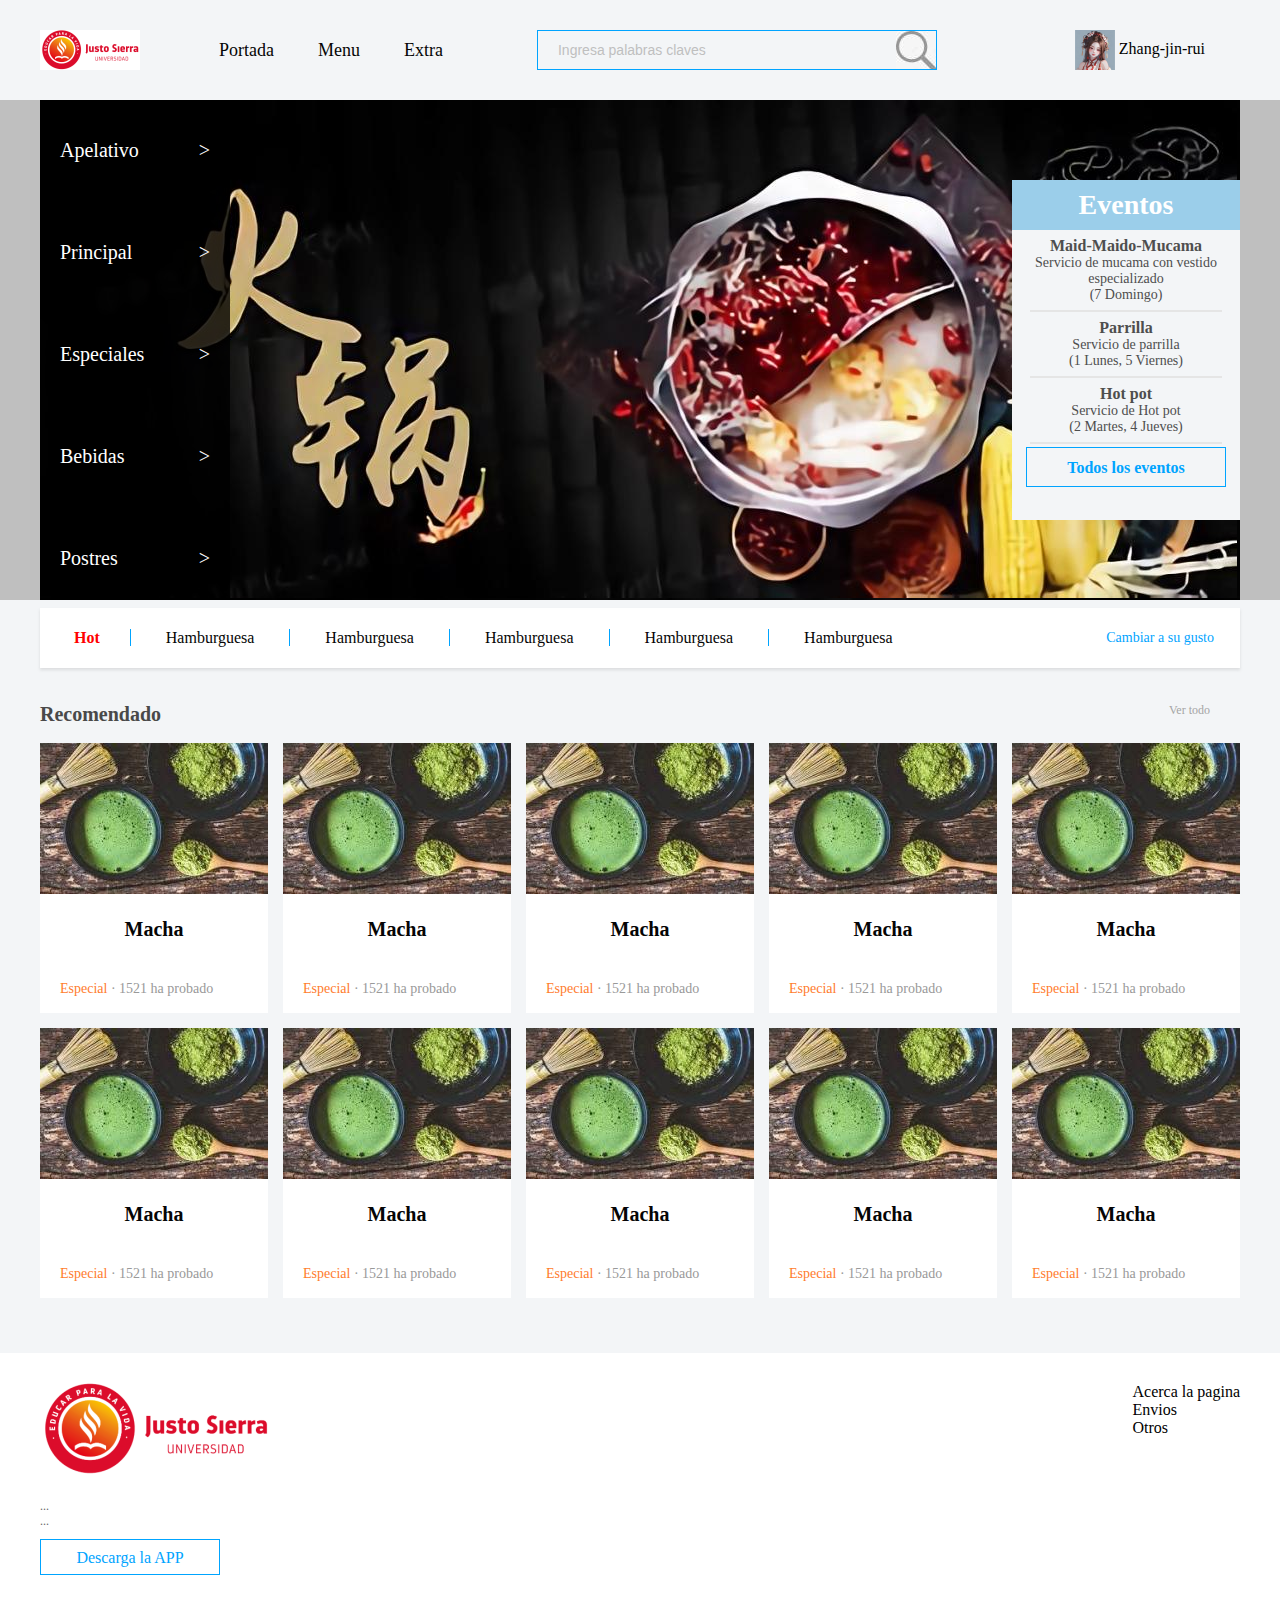
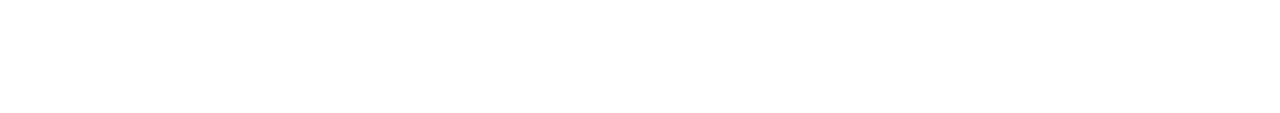
<file: index.html>
<!--
 * @Author: error: error: git config user.name & please set dead value or install git && error: git config user.email & please set dead value or install git & please set dead value or install git
 * @Date: 2023-05-27 10:11:23
 * @LastEditors: hongye user email
 * @LastEditTime: 2024-06-22 09:06:16
 * @FilePath: \VScode\restaurante\index.html
 * @Description: 这是默认设置,请设置`customMade`, 打开koroFileHeader查看配置 进行设置: https://github.com/OBKoro1/koro1FileHeader/wiki/%E9%85%8D%E7%BD%AE
-->
<!DOCTYPE html>
<html lang="en">

<head>
    <meta charset="UTF-8">
    <meta http-equiv="X-UA-Compatible" content="IE=edge">
    <meta name="viewport" content="width=device-width, initial-scale=1.0">
    <title>restaurante</title>
    <link rel="stylesheet" href="./css/index.css">
</head>

<body>
    <div class="header wrapper">
        <h1>
            <a href="#"><img src="./image/1685420891500(1).png" alt=""></a>
        </h1>
        <div class="nav">
            <ul>
                <li><a href="#">Portada</a></li>
                <li><a href="#">Menu</a></li>
                <li><a href="#">Extra</a></li>
            </ul>
        </div>
        <div class="search">
            <input type="text" placeholder="Ingresa palabras claves">
            <button></button>
        </div>
        <div class="user">
            <img src="./image/user.png" alt="">
            <span>Zhang-jin-rui</span>
        </div>
    </div>
    <div class="banner">
        <div class="wrapper">
            <div class="left">
                <ul>
                    <li><a href="./1.html">Apelativo <span>></span></a></li>
                    <li><a href="./2.html">Principal <span>></span></a></li>
                    <li><a href="./2.html">Especiales <span>></span></a></li>
                    <li><a href="./2.html">Bebidas <span>></span></a></li>
                    <li><a href="./2.html">Postres <span>></span></a></li>
                </ul>
            </div>
            <div class="right">
                <h2>Eventos</h2>
                <div class="content">
                    <dl>
                        <dt>Maid-Maido-Mucama</dt>
                        <dd>Servicio de mucama con vestido especializado</dd>
                        <dd>(7 Domingo)</dd>
                    </dl>
                    <dl>
                        <dt>Parrilla</dt>
                        <dd>Servicio de parrilla</dd>
                        <dd>(1 Lunes, 5 Viernes)</dd>
                    </dl>
                    <dl>
                        <dt>Hot pot</dt>
                        <dd>Servicio de Hot pot</dd>
                        <dd>(2 Martes, 4 Jueves)</dd>
                    </dl>
                </div>
                <a href="#" class="more">Todos los eventos</a>
            </div>
        </div>
    </div>
    <div class="goods wrapper">
        <h2>Hot</h2>
        <ul>
            <li><a href="#">Hamburguesa</a></li>
            <li><a href="#">Hamburguesa</a></li>
            <li><a href="#">Hamburguesa</a></li>
            <li><a href="#">Hamburguesa</a></li>
            <li><a href="#">Hamburguesa</a></li>
        </ul>
        <a href="#" class="gusto">Cambiar a su gusto</a>
    </div>

    <div class="box wrapper">
        <div class="title">
            <h2>Recomendado</h2>
            <a href="#">Ver todo</a>
        </div>

        <div class="content clearfix">
            <ul>
                <li>
                    <a href="#">
                        <img src="./image/macha(1).jpg" alt="#">
                        <h3>Macha</h3>
                        <p><span>Especial</span> · 1521 ha probado</p>
                    </a>
                </li>
                <li>
                    <a href="#">
                        <img src="./image/macha(1).jpg" alt="#">
                        <h3>Macha</h3>
                        <p><span>Especial</span> · 1521 ha probado</p>
                    </a>
                </li>
                <li>
                    <a href="#">
                        <img src="./image/macha(1).jpg" alt="#">
                        <h3>Macha</h3>
                        <p><span>Especial</span> · 1521 ha probado</p>
                    </a>
                </li>
                <li>
                    <a href="#">
                        <img src="./image/macha(1).jpg" alt="#">
                        <h3>Macha</h3>
                        <p><span>Especial</span> · 1521 ha probado</p>
                    </a>
                </li>
                <li>
                    <a href="#">
                        <img src="./image/macha(1).jpg" alt="#">
                        <h3>Macha</h3>
                        <p><span>Especial</span> · 1521 ha probado</p>
                    </a>
                </li>
                <li>
                    <a href="#">
                        <img src="./image/macha(1).jpg" alt="#">
                        <h3>Macha</h3>
                        <p><span>Especial</span> · 1521 ha probado</p>
                    </a>
                </li>
                <li>
                    <a href="#">
                        <img src="./image/macha(1).jpg" alt="#">
                        <h3>Macha</h3>
                        <p><span>Especial</span> · 1521 ha probado</p>
                    </a>
                </li>
                <li>
                    <a href="#">
                        <img src="./image/macha(1).jpg" alt="#">
                        <h3>Macha</h3>
                        <p><span>Especial</span> · 1521 ha probado</p>
                    </a>
                </li>
                <li>
                    <a href="#">
                        <img src="./image/macha(1).jpg" alt="#">
                        <h3>Macha</h3>
                        <p><span>Especial</span> · 1521 ha probado</p>
                    </a>
                </li>
                <li>
                    <a href="#">
                        <img src="./image/macha(1).jpg" alt="#">
                        <h3>Macha</h3>
                        <p><span>Especial</span> · 1521 ha probado</p>
                    </a>
                </li>
            </ul>
        </div>
    </div>

    <div class="footer">
        <div class="wrapper">
            <div class="left">
                <img src="./image/1685420891500(2).png" alt="">
                <p>... <br>...</p>
                <a href="#">Descarga la APP</a>
            </div>
            <div class="right">
                <dl>
                    <dt>Acerca la pagina</dt>
                    <dd><a href="#"></a></dd>
                    <dd><a href="#"></a></dd>
                    <dd><a href="#"></a></dd>
                </dl>
                <dl>
                    <dt>Envios</dt>
                    <dd><a href="#"></a></dd>
                    <dd><a href="#"></a></dd>
                    <dd><a href="#"></a></dd>
                </dl>
                <dl>
                    <dt>Otros</dt>
                    <dd><a href="#"></a></dd>
                    <dd><a href="#"></a></dd>
                    <dd><a href="#"></a></dd>
                </dl>
            </div>
        </div>
    </div>

</body>

</html>
</file>
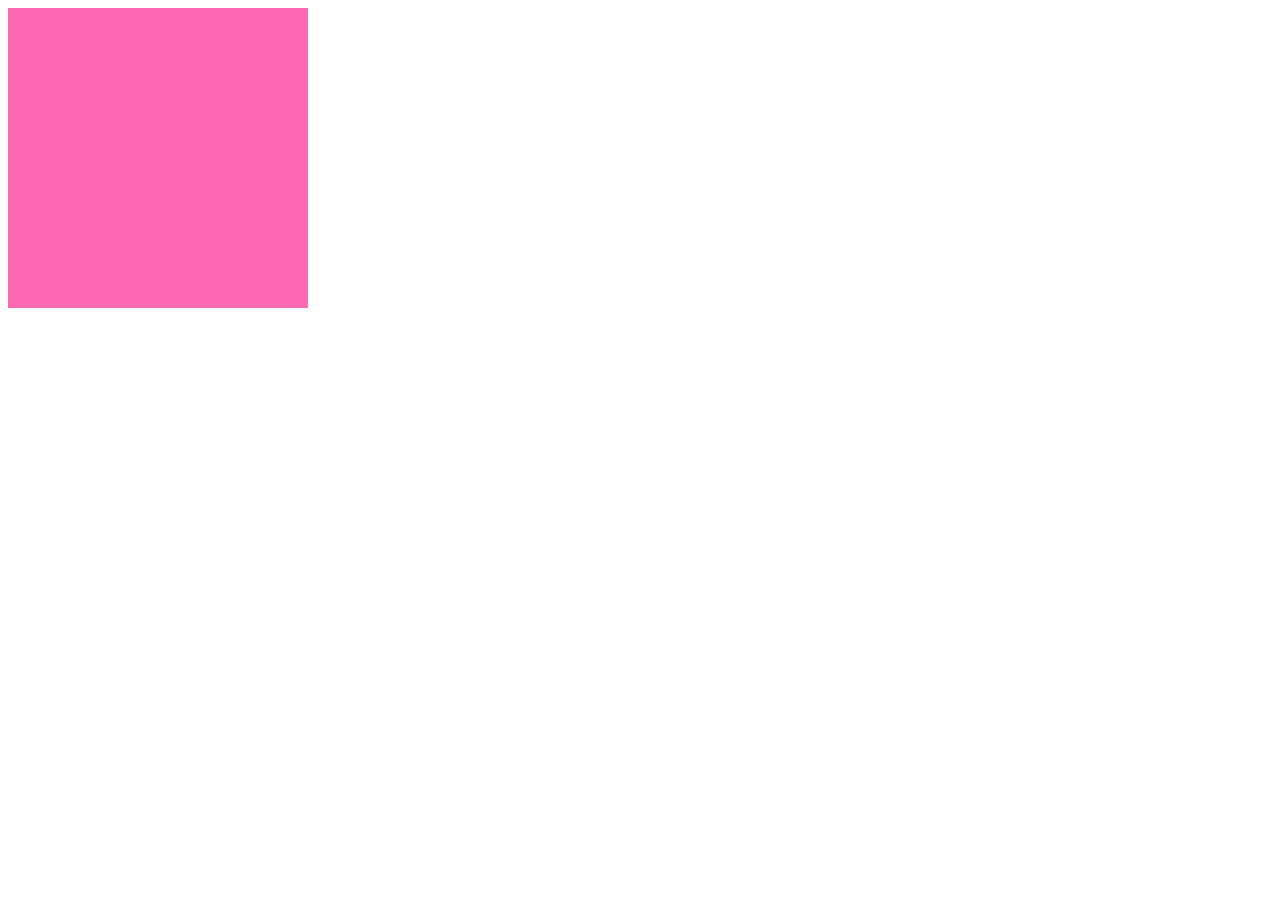
<file: 2.html>
<!DOCTYPE html>
<html lang="en">

<head>
  <meta charset="UTF-8">
  <meta name="viewport" content="width=device-width, initial-scale=1.0">
  <title>Document</title>
  <style>
    div {
      width: 300px;
      height: 300px;
      background-color: hotpink;
    }
  </style>
</head>

<body>
  <div></div>
</body>

</html>
</file>
<file: css/index.css>
body{
    background-color: #f3f5f7;
}

*{
    margin: 0;
    padding: 0;
    box-sizing: border-box;
}

li{
    list-style: none;
}

a{
    text-decoration: none;
}
/**这里可能有问题*/
.clearfix::before,.clearfix::after{
    content:"";
    display: table;
}
.clearfix::after{
    clear: both;
}

.wrapper{
    width: 1200px;
    margin: 0 auto;
}

.header{
    height: 40px;
    margin-bottom: 30px;
    margin-top: 30px;
}

h1{
    float: left;
}

.nav{
    height: 40px;
    margin-left: 70px;
    float: left;
}

.nav li{
    float: left;
    margin-right: 26px;
}

.nav li a{
    display: block;
    padding: 0 9px;
    height: 40px;
    line-height: 40px;
    /*border-bottom: 2px solid #00a4ff;*/

    font-size: 18px;
    color: #050505;
}

.nav li a:hover{
    border-bottom: 2px solid #00a4ff;
}

.search{
    float: left;
    width: 400px;
    height: 40px;
    margin-left: 59px;
    border: 1px solid #00a4ff;
}

.search input{
    float: left;
    width: 358px;
    height: 38px;
    border: 0;
    padding-left: 20px;
    background-color: #f3f5f7;
    /*border: 1px solid #00a4ff;*/
}

.search input::placeholder{
    font-size: 14px;
    color: #bfbfbf;
}

.search button{
    float: left;
    width: 40px;
    height: 38px;
    overflow: hidden;
    background-image: url(../image/sousuo\(2\).jpg);
    border: 0;
}

.user{
    float: right;
    margin-right: 35px;
    height: 38px;
    line-height: 38px;
}

.user img{
    vertical-align: middle;
}

.banner {
    height: 500px;
    background-color: #bfbfbf;
}

.banner .wrapper{
    height: 500px;
    background-image: url(../image/下载\(2\).jpg);
}

.banner .left{
    width: 190px;
    height: 500px;
    float: left;
    padding: 0 20px;
    line-height: 100px;
    background-color: rgba(0, 0, 0, 0.8)
}

.banner .left span{
    float: right;
}


.banner .left a{
    font-size: 20px;
    color: #fff;
}

.banner .left a:hover{
    color: #00a4ff;
}

.banner .right{
    width: 228px;
    height: 340px;
    float: right;
    background-color: #f3f5f7;
    margin-top: 80px;
}

.banner .right h2{
    height: 50px;
    background-color: #9bceea;
    text-align: center;
    line-height: 50px;
    font-size: 28px;
    color: #fff;
}

.banner .right .content{
    padding: 0 18px;
}

.banner .right .content dl{
    padding: 7px 0;
    border-bottom: 2px solid #e5e5e5;
}

.banner .right .content dl dt{
    text-align: center;
    font-size: 16px;
    font-weight: 700;
    color: #4e4e4e;
}

.banner .right .content dl dd{
    font-size: 14px;
    text-align: center;
    color: #4e4e4e;
}

.banner .right .more{
    display: block;
    width: 200px;
    height: 40px;
    margin: 3px auto 0;
    font-size: 16px;
    color: #00a4ff;
    font-weight: 700;
    text-align: center;
    line-height: 40px;
    border: 1px solid #00a4ff;
}

.goods{
    height: 60px;
    margin-top: 8px;
    padding-left: 34px;
    padding-right: 26px;
    box-shadow: 0px 2px 3px 0px
    rgba(118, 118, 118, 0.2);
    background-color: #fff;
    line-height: 60px;
}

.goods h2{
    font-size: 16px;
    color: red;
    float: left;
}

.goods ul{
    float: left;
    margin-left: 30px;
}

.goods li a{
    font-size: 16px;
    color: #050505;
    padding: 0 35px;
    border-left: 1px solid #00a4ff;
}

.goods .gusto{
    font-size: 14px;
    color: #00a4ff;
    float: right;
}

.goods ul li{
    float: left;
}

.box {
    margin-top: 35px;
}

.box .title{
    height: 40px;
}

.box .title h2{
    font-size: 20px;
    color: #494949;
    font-weight: 700;
    float: left;
}

.box .title a{
    margin-right: 30px;
    font-size: 12px;
    color: #a5a5a5;
    float: right;
}

.box .content li{
    width: 228px;
    height: 270px;
    float: left;
    margin-right: 15px;
    margin-bottom: 15px;
    background-color: #fff;
}

.box .content li:nth-child(5n){
    margin-right: 0;
}

.box .content ul li h3{
    padding: 20px;
    font-size: 20px;
    color: #050505;
    text-align: center;
}

.box .content ul li p{
    padding: 20px 20px;
    font-size: 14px;
    color: #999;
}

.box .content ul li span{
    color: #ff7c2d;
}

.footer {
    height: 360px;
    margin-top: 40px;
    background-color: #fff;
    padding: 30px;
}

.footer .left{
    float: left;
}

.footer .right{
    float: right;
}

.footer .left p{
    margin: 20px 0 10px;
    font-size: 12px;
    color: #666;
}

.footer .left a{
    display: inline-block;
    width: 180px;
    height: 36px;
    border: 1px solid #00a4ff;
    text-align: center;
    line-height: 36px;
    font-size: 16px;
    color: #00a4ff;
}
</file>
